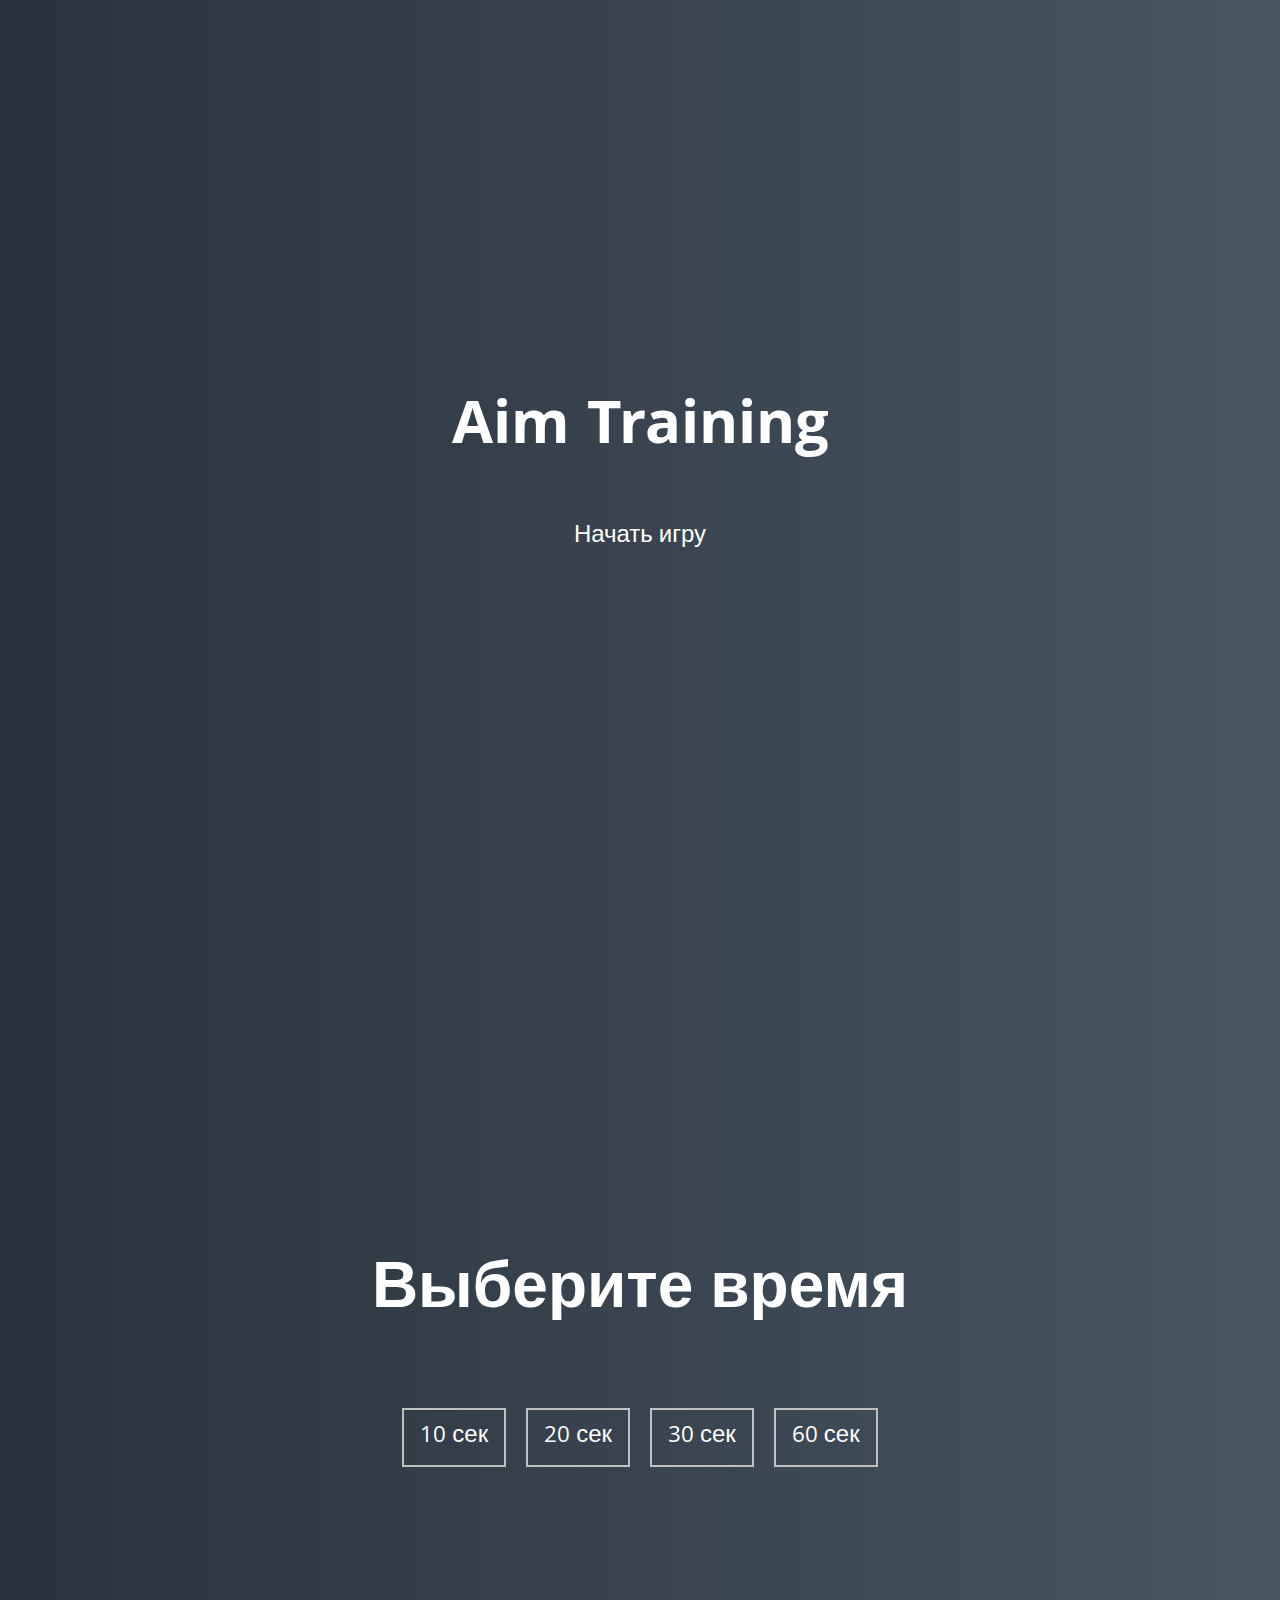
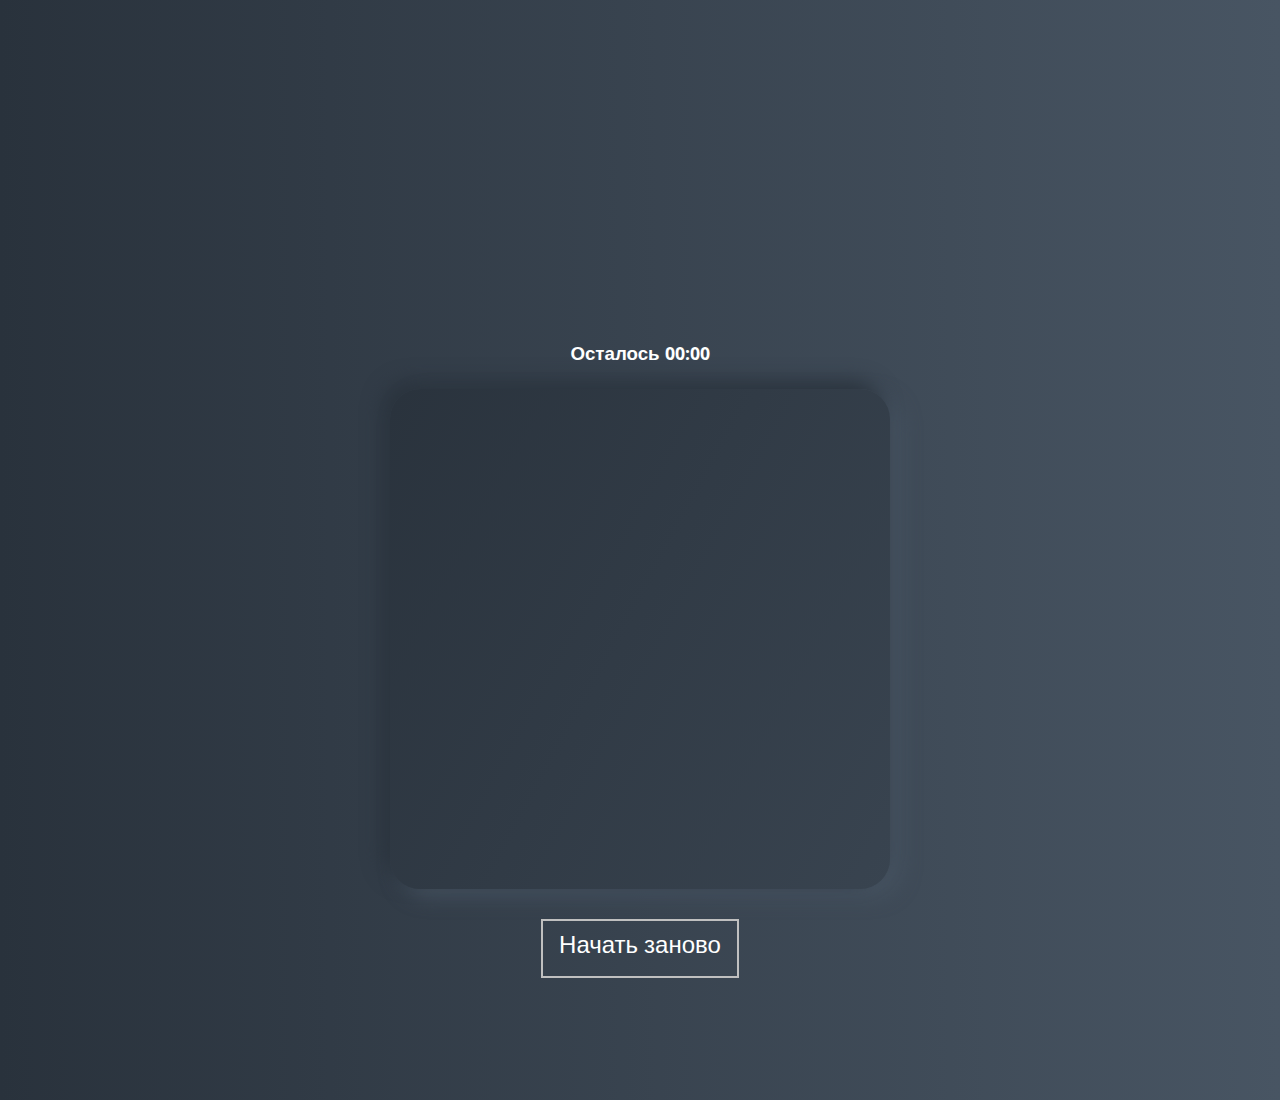
<file: aim-game-sources/index.html>
<!DOCTYPE html>
<html lang="en">
  <head>
    <meta charset="UTF-8" />
    <meta name="viewport" content="width=device-width, initial-scale=1.0" />
    <link rel="stylesheet" href="styles.css" />
    <title>Aim Training | Проект 5</title>
  </head>
  <body>
    <div class="screen">
      <h1>Aim Training</h1>
      <a href="#" class="start" id="start">Начать игру</a>
    </div>

    <div class="screen">
      <h1>Выберите время</h1>
      <ul class="time-list" id="time-list">
        <li>
          <button class="time-btn" data-time="10">10 сек</button>
        </li>
        <li>
          <button class="time-btn" data-time="20">20 сек</button>
        </li>
        <li>
          <button class="time-btn" data-time="30">30 сек</button>
        </li>
        <li>
          <button class="time-btn" data-time="60">60 сек</button>
        </li>
      </ul>
    </div>

    <div class="screen">
      <h3>Осталось <span id="time">00:00</span></h3>
      <div class="board" id="board"></div>
      <button class="time-btn" id="restart">Начать заново</button>
    </div>

    <script src="index.js"></script>
  </body>
</html>
</file>
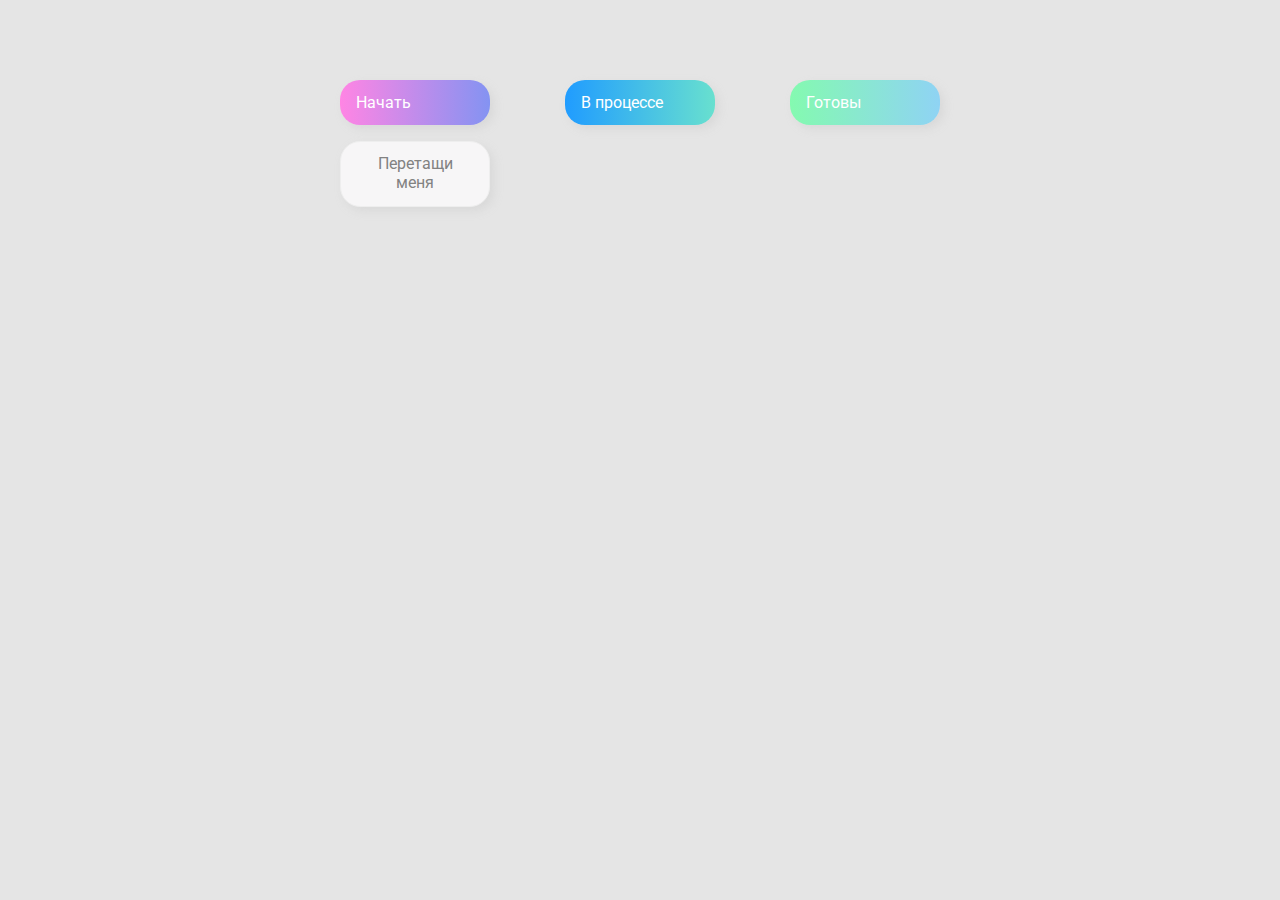
<file: drag-n-drop-sources/index.html>
<!DOCTYPE html>
<html lang="en">
  <head>
    <meta charset="UTF-8" />
    <meta name="viewport" content="width=device-width, initial-scale=1.0" />
    <link rel="stylesheet" href="styles.css" />
    <title>Drag & Drop | Проект 2</title>
  </head>
  <body>
    <div>
      <div class="row">
        <div class="col-header start">Начать</div>
        <div class="col-header progress">В процессе</div>
        <div class="col-header done">Готовы</div>
      </div>

      <div class="row">
        <div class="placeholder">
          <div class="item" draggable="true">Перетащи меня</div>
        </div>
        <div class="placeholder"></div>
        <div class="placeholder"></div>
      </div>
      <script src="index.js"></script>
    </div>
  </body>
</html>
</file>
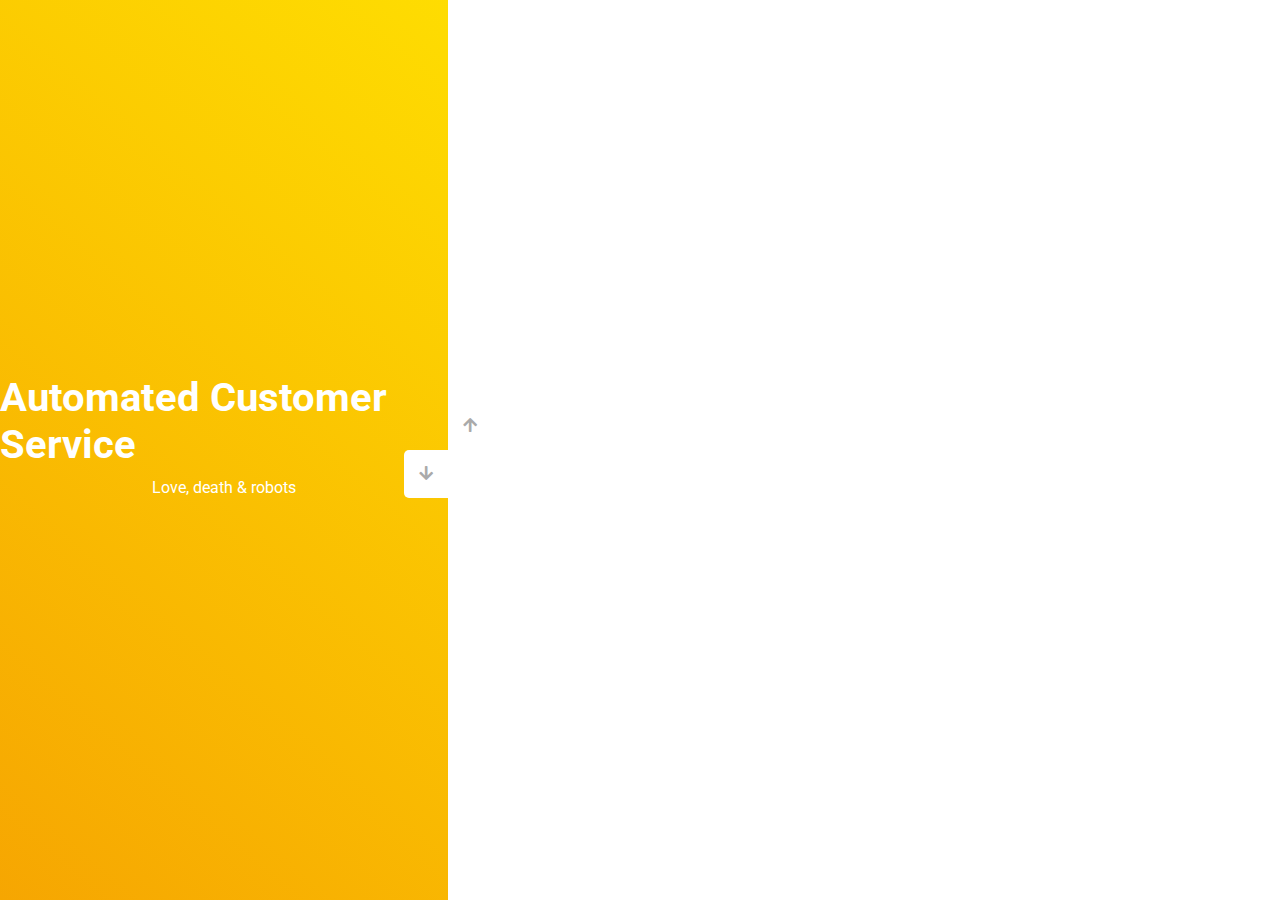
<file: slider-sources/index.html>
<!DOCTYPE html>
<html lang="en">
  <head>
    <meta charset="UTF-8" />
    <meta name="viewport" content="width=device-width, initial-scale=1.0" />
    <link
      rel="stylesheet"
      href="https://cdnjs.cloudflare.com/ajax/libs/font-awesome/5.15.1/css/all.min.css"
    />
    <link rel="stylesheet" href="style.css" />
    <title>Слайдер | Проект 3</title>
  </head>
  <body>
    <div class="container">
      <div class="sidebar">
        <div
          style="
            background: linear-gradient(229.99deg, #11dee9 -26%, #017e8b 145%);
          "
        >
          <h1>Snow in the desert</h1>
          <p>Love, death & robots</p>
        </div>
        <div
          style="
            background: linear-gradient(215.32deg, #f90306 -1%, #9e0706 124%);
          "
        >
          <h1>Life Hutch</h1>
          <p>Love, death & robots</p>
        </div>
        <div
          style="
            background: linear-gradient(221.87deg, #8308ea 1%, #5305af 128%);
          "
        >
          <h1>Zima Blue</h1>
          <p>Love, death & robots</p>
        </div>
        <div
          style="
            background: linear-gradient(220.16deg, #ffe101 -8%, #f39102 138%);
          "
        >
          <h1>Automated Customer Service</h1>
          <p>Love, death & robots</p>
        </div>
      </div>
      <div class="main-slide">
        <div
          style="
            background-image: url('https://images.unsplash.com/photo-1601574968106-b312ac309953?ixlib=rb-1.2.1&ixid=MnwxMjA3fDB8MHxwaG90by1wYWdlfHx8fGVufDB8fHx8&auto=format&fit=crop&w=1996&q=80');
          "
        ></div>
        <div
          style="
            background-image: url('https://images.unsplash.com/photo-1511447333015-45b65e60f6d5?ixid=MnwxMjA3fDB8MHxwaG90by1wYWdlfHx8fGVufDB8fHx8&ixlib=rb-1.2.1&auto=format&fit=crop&w=2023&q=80');
          "
        ></div>
        <div
          style="
            background-image: url('https://images.unsplash.com/photo-1501529301789-b48c1975542a?ixid=MnwxMjA3fDB8MHxwaG90by1wYWdlfHx8fGVufDB8fHx8&ixlib=rb-1.2.1&auto=format&fit=crop&w=1950&q=80');
          "
        ></div>
        <div
          style="
            background-image: url('https://images.unsplash.com/photo-1520263115673-610416f52ab6?ixlib=rb-1.2.1&ixid=MnwxMjA3fDB8MHxwaG90by1wYWdlfHx8fGVufDB8fHx8&auto=format&fit=crop&w=1950&q=80');
          "
        ></div>
      </div>
      <div class="controls">
        <button class="down-button">
          <i class="fas fa-arrow-down"></i>
        </button>
        <button class="up-button">
          <i class="fas fa-arrow-up"></i>
        </button>
      </div>
    </div>

    <script src="index.js"></script>
  </body>
</html>
</file>
<file: aim-game-sources/styles.css>
@import url('https://fonts.googleapis.com/css?family=Khula&display=swap');

* {
  box-sizing: border-box;
}

body {
  color: #fff;
  font-family: 'Khula', sans-serif;
  height: 100vh;
  overflow: hidden;
  margin: 0;
  text-align: center;
}

a {
  color: #fff;
  text-decoration: none;
}

a:hover {
  color: #16D9E3;
}

.start {
  font-size: 1.5rem;
}

h1 {
  line-height: 1.4;
  font-size: 4rem;
}

.screen {
  display: flex;
  flex-direction: column;
  align-items: center;
  justify-content: center;
  height: 100vh;
  width: 100vw;
  transition: margin 0.5s ease-out;
  background: linear-gradient(90deg, #29323C 0%, #485563 100%);
}

.screen.up {
  margin-top: -100vh;
}

.time-list {
  display: flex;
  flex-wrap: wrap;
  justify-content: center;
  list-style: none;
  padding: 0;
}

.time-list li {
  margin: 10px;
}

.time-btn {
  background-color: transparent;
  border: 2px solid #C0C0C0;
  color: #fff;
  cursor: pointer;
  font-family: inherit;
  padding: .5rem 1rem;
  font-size: 1.5rem;
}

.time-btn:hover {
  border: 2px solid #16D9E3;
  color: #16D9E3;
}

.hide {
  opacity: 0;
}

.primary {
  color: #16D9E3;
}

.board {
  margin-bottom: 30px;
  display: flex;
  justify-content: center;
  align-items: center;
  position: relative;
  width: 500px;
  height: 500px;
  background: linear-gradient(118.38deg, #29323C -4.6%, #485563 200.44%);
  box-shadow: -8px -8px 20px #2A333D, 10px 7px 20px #475462;
  border-radius: 30px;
  overflow: hidden;
}

.circle {
  position: absolute;
  border-radius: 50%;
  cursor: pointer;
}
</file>
<file: drag-n-drop-sources/styles.css>
@import url('https://fonts.googleapis.com/css?family=Roboto&display=swap');

* {
  box-sizing: border-box;
}

body {
  font-family: 'Roboto', sans-serif;
  background-color: #e5e5e5;
  display: flex;
  padding-top: 5rem;
  justify-content: center;
  overflow: hidden;
  margin: 0;
}

.row {
  display: flex;
  width: 600px;
  justify-content: space-between;
  margin-bottom: 1rem;
}

.col-header {
  width: 150px;
  box-shadow: 4px 4px 9px rgba(198, 198, 198, 0.36);
  border-radius: 20px;
  padding: 0.8rem 1rem;
  color: #fff;
}

.item {
  width: 150px;
  height: 66px;
  border: 1px solid #eee;
  box-shadow: 4px 4px 9px rgba(198, 198, 198, 0.36);
  border-radius: 20px;
  background: #f7f6f7;
  padding: 0.8rem 1rem;
  color: #828282;
  text-align: center;
  cursor: grab;
}

.item:active {
  cursor: grabbing;
}

.placeholder {
  width: 150px;
  height: 66px;
}

.start {
  background: linear-gradient(90deg, #ff85e4 0%, #229efd 179.25%);
}

.progress {
  background: linear-gradient(90deg, #209cff 0%, #68e0cf 100%);
}

.done {
  background: linear-gradient(90deg, #84fab0 0%, #8fd3f4 100%);
}

.hold {
  border: 5px solid rgb(161, 215, 219);
}

.hovered {
  border: 1px solid rgb(100, 172, 172);
  border-radius: 20px;
}

.hide {
  display: none;
}
</file>
<file: slider-sources/style.css>
@import url('https://fonts.googleapis.com/css?family=Roboto&display=swap');

* {
  box-sizing: border-box;
  margin: 0;
  padding: 0;
}

body {
  font-family: 'Roboto', sans-serif;
  height: 100vh;
}

.container {
  position: relative;
  overflow: hidden;
  width: 100vw;
  height: 100vh;
}

.sidebar {
  height: 100%;
  width: 35%;
  position: absolute;
  top: 0;
  left: 0;
  transition: transform 0.5s ease-in-out;
}

.sidebar > div {
  height: 100%;
  width: 100%;
  display: flex;
  flex-direction: column;
  align-items: center;
  justify-content: center;
  color: #fff;
}

.sidebar h1 {
  font-size: 40px;
  margin-bottom: 10px;
  margin-top: -30px;
}

.main-slide {
  height: 100%;
  position: absolute;
  top: 0;
  left: 35%;
  width: 65%;
  transition: transform 0.5s ease-in-out;
}

.main-slide > div {
  background-repeat: no-repeat;
  background-size: cover;
  background-position: center center;
  height: 100%;
  width: 100%;
}

button {
  background-color: #fff;
  border: none;
  color: #aaa;
  cursor: pointer;
  font-size: 16px;
  padding: 15px;
}

button:hover {
  color: #222;
}

button:focus {
  outline: none;
}

.container .controls button {
  position: absolute;
  left: 35%;
  top: 50%;
  z-index: 100;
}

.container .controls .down-button {
  transform: translateX(-100%);
  border-top-left-radius: 5px;
  border-bottom-left-radius: 5px;
}

.container .controls .up-button {
  transform: translateY(-100%);
  border-top-right-radius: 5px;
  border-bottom-right-radius: 5px;
}
</file>
